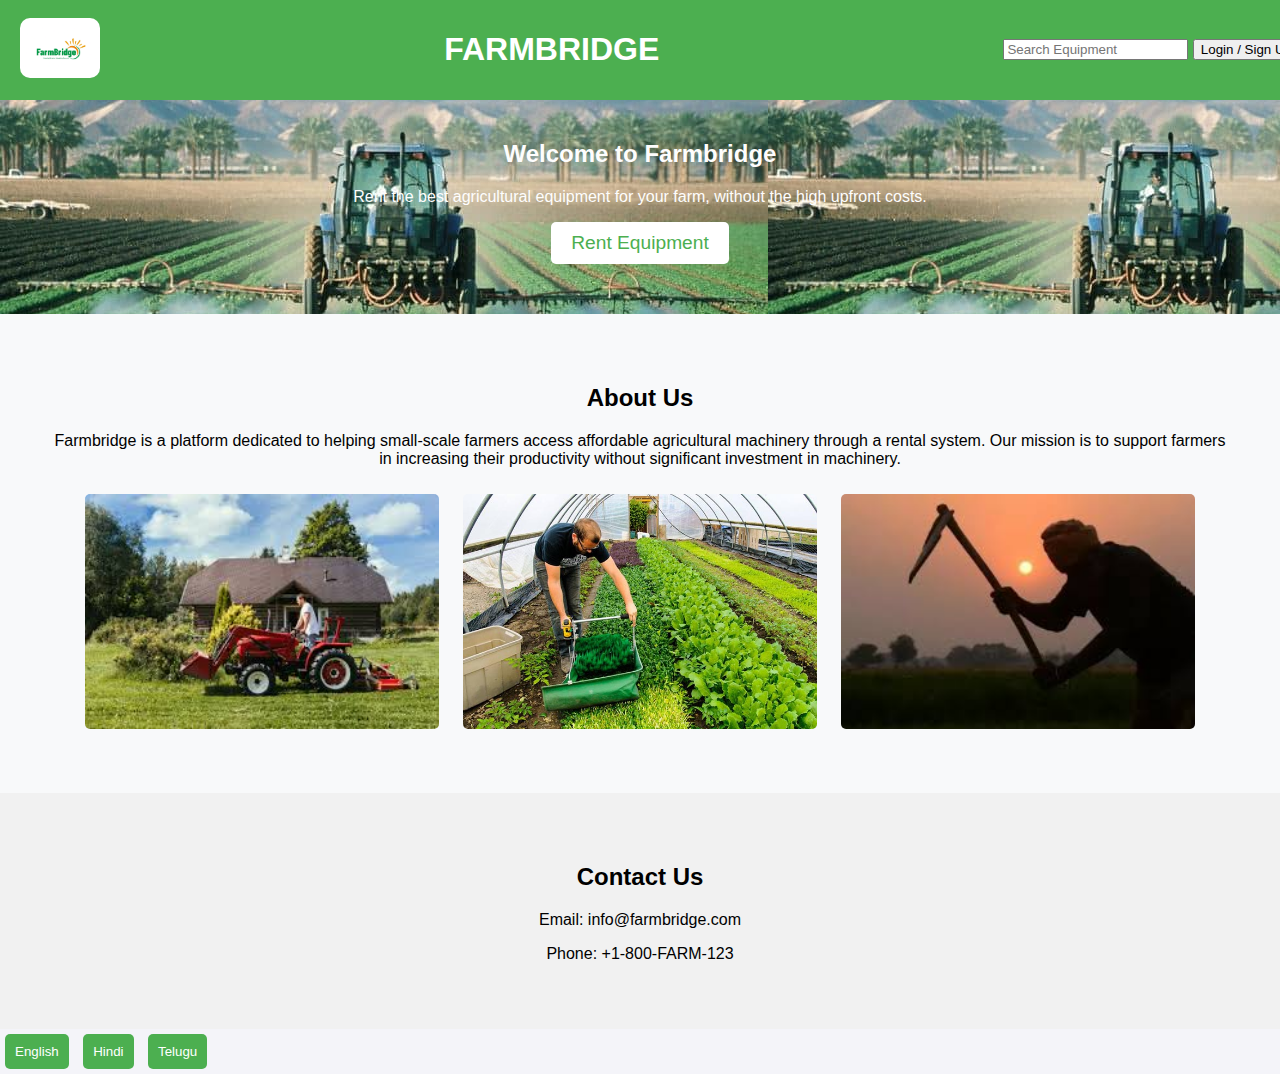
<file: farmbridge/index.html>
<!DOCTYPE html>
<html lang="en">
<head>
    <meta charset="UTF-8">
    <meta name="viewport" content="width=device-width, initial-scale=1.0">
    <title>Farmbridge - AgriTech Rental Platform</title>
    <link rel="stylesheet" href="styles.css">
</head>
<body>
    <!-- Header Section -->
    <header>
        <div class="header-logo">
            <img src="logosample.png" alt="Farmbridge Logo" class="logo">
        </div>
        <div class="header-title">
            <h1>FARMBRIDGE</h1>
        </div>
        <div class="header-right">
            <input type="text" id="search" placeholder="Search Equipment">
            <button id="loginBtn">Login / Sign Up</button>
        </div>
    </header>

    <!-- Main Content -->
    <div class="hero">
        <h2 id="hero-title">Welcome to Farmbridge</h2>
        <p id="hero-subtitle">Rent the best agricultural equipment for your farm, without the high upfront costs.</p>
        <button id="equipments" class="rent-btn">Rent Equipment</button>
    </div>

    <section id="about-us">
        <h2>About Us</h2>
        <p id="about-us-text">Farmbridge is a platform dedicated to helping small-scale farmers access affordable agricultural machinery through a rental system. Our mission is to support farmers in increasing their productivity without significant investment in machinery.</p>
        <div class="image-gallery">
            <img src="F1.jpeg" alt="Farming Image 1">
            <img src="F2.jpg" alt="Farming Image 2">
            <img src="F3.jpeg" alt="Farming Image 3">
        </div>
    </section>

    <section id="contact-us">
        <h2>Contact Us</h2>
        <p id="contact-email">Email: info@farmbridge.com</p>
        <p id="contact-phone">Phone: +1-800-FARM-123</p>
    </section>

    <!-- Language Selector -->
    <div id="language-selector">
        <button onclick="changeLanguage('en')">English</button>
        <button onclick="changeLanguage('hi')">Hindi</button>
        <button onclick="changeLanguage('te')">Telugu</button>
    </div>

    <script src="app.js"></script>
</body>
</html>
</file>
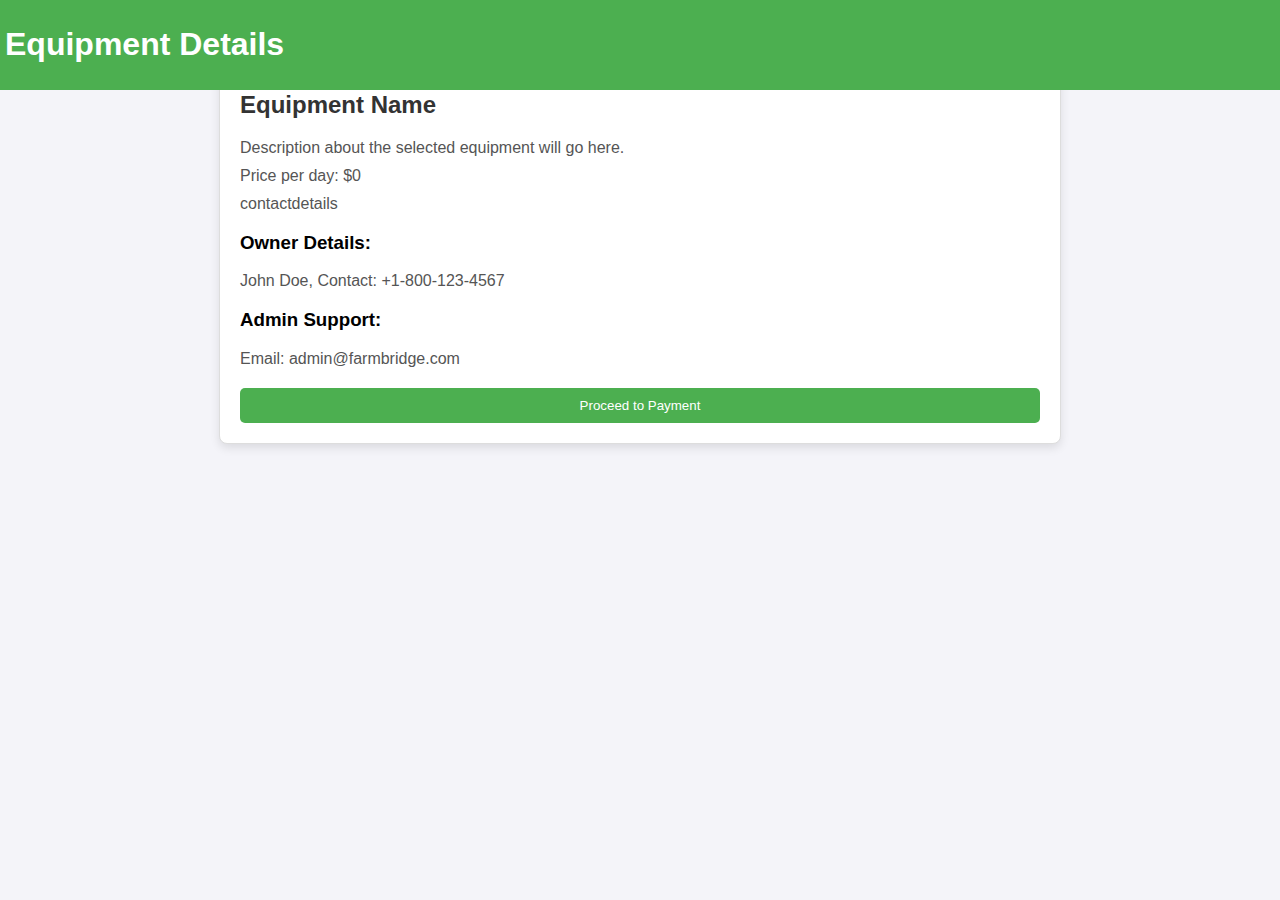
<file: farmbridge/details.html>
<!DOCTYPE html>
<html lang="en">
<head>
    <meta charset="UTF-8">
    <meta name="viewport" content="width=device-width, initial-scale=1.0">
    <title>Farmbridge - Equipment Details</title>
    <link rel="stylesheet" href="styles.css">
    <style>
        body {
            font-family: Arial, sans-serif;
            margin: 0;
            padding: 0;
            background-color: #f4f4f9;
        }

        header {
            background-color: #4CAF50;
            color: white;
            padding: 5px;
            text-align: center;
        }

        .details-container {
            max-width: 800px;
            margin: 50px auto;
            padding: 20px;
            background: #ffffff;
            border: 1px solid #ddd;
            border-radius: 8px;
            box-shadow: 0 4px 10px rgba(0, 0, 0, 0.1);
        }

        .details-container h2 {
            color: #333;
            margin-bottom: 20px;
        }

        .details-container p {
            margin: 10px 0;
            color: #555;
        }

        .details-container .btn {
            display: block;
            width: 100%;
            padding: 10px;
            background-color: #4CAF50;
            color: white;
            border: none;
            border-radius: 5px;
            text-align: center;
            margin-top: 20px;
            cursor: pointer;
        }

        .details-container .btn:hover {
            background-color: #45a049;
        }
    </style>
</head>
<body>
    <header>
        <h1>Equipment Details</h1>
    </header>

    <div class="details-container">
        <h2 id="equipmentName">Equipment Name</h2>
        <p id="equipmentDescription">Description about the selected equipment will go here.</p>
        <p id="price">Price per day: $0</p>
        <p id="contact">contactdetails</p>
        <h3>Owner Details:</h3>
        <p>John Doe, Contact: +1-800-123-4567</p>
        <h3>Admin Support:</h3>
        <p>Email: admin@farmbridge.com</p>
        <button class="btn">Proceed to Payment</button>
    </div>

    <script>
        // Example data (ideally fetched dynamically from a database)
        const equipmentDetails = {
            1: { name: "Tractor", description: "Heavy-duty tractor for large fields", price: 100, contact : xxxxxxxxxx },
            2: { name: "Plow", description: "Plowing tool for soil preparation", price: 40, contact : xxxxxxxxxx },
            3: { name: "Seeder", description: "Automatic seed planter", price: 50, contact : xxxxxxxxxx },
        };

        // Extract equipment ID from query parameters
        const urlParams = new URLSearchParams(window.location.search);
        const equipmentId = urlParams.get('id');

        // Populate details dynamically
        if (equipmentId && equipmentDetails[equipmentId]) {
            const details = equipmentDetails[equipmentId];
            document.getElementById('equipmentName').textContent = details.name;
            document.getElementById('equipmentDescription').textContent = details.description;
            document.getElementById('price').textContent = `Price per day: $${details.price}`;
        } else {
            alert("Invalid equipment selected.");
        }
    </script>
</body>
</html>
</file>
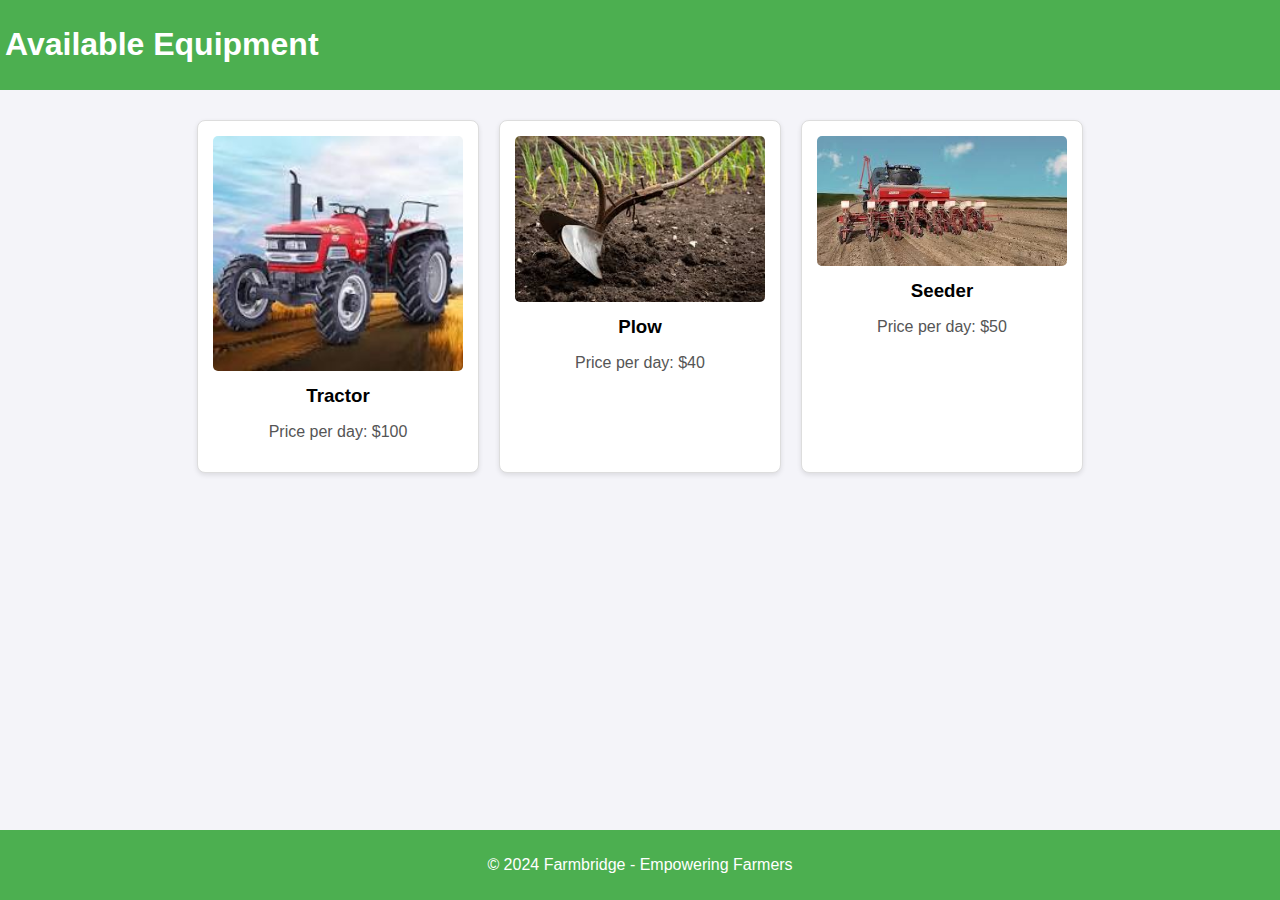
<file: farmbridge/equipment.html>
<!DOCTYPE html>
<html lang="en">
<head>
    <meta charset="UTF-8">
    <meta name="viewport" content="width=device-width, initial-scale=1.0">
    <title>Farmbridge - Equipment</title>
    <link rel="stylesheet" href="styles.css">
    <style>
        body {
            font-family: Arial, sans-serif;
            margin: 0;
            padding: 0;
            background-color: #f4f4f9;
        }

        header {
            background-color: #4CAF50;
            color: white;
            padding: 5px;
            text-align: center;
        }

        .equipment-container {
            display: flex;
            flex-wrap: wrap;
            justify-content: center;
            padding: 20px;
            gap: 20px;
        }

        .equipment-item {
            margin-top: 100px;
            background-color: #ffffff;
            border: 1px solid #ddd;
            border-radius: 8px;
            width: 250px;
            padding: 15px;
            text-align: center;
            align-items: end;
            box-shadow: 0 2px 5px rgba(0, 0, 0, 0.1);
            transition: transform 0.3s ease, box-shadow 0.3s ease;
            cursor: pointer;
        }

        .equipment-item:hover {
            transform: scale(1.05);
            box-shadow: 0 4px 10px rgba(0, 0, 0, 0.2);
        }

        .equipment-item img {
            width: 100%;
            border-radius: 5px;
        }

        .equipment-item h3 {
            margin: 10px 0;
        }

        .equipment-item p {
            color: #555;
        }

        footer {
            background-color: #4CAF50;
            color: white;
            text-align: center;
            padding: 10px 0;
            position: fixed;
            bottom: 0;
            width: 100%;
        }
    </style>
</head>
<body>
    <header>
        <h1>Available Equipment</h1>
    </header>

    <div class="equipment-container">
        <!-- Equipment Items -->
        <div class="equipment-item" onclick="navigateToDetails(1)">
            <img src="tractor.jpeg" alt="Tractor">
            <h3>Tractor</h3>
            <p>Price per day: $100</p>
        </div>
        <div class="equipment-item" onclick="navigateToDetails(2)">
            <img src="plow.jpeg" alt="Plow">
            <h3>Plow</h3>
            <p>Price per day: $40</p>
        </div>
        <div class="equipment-item" onclick="navigateToDetails(3)">
            <img src="seeder.jpeg" alt="Seeder">
            <h3>Seeder</h3>
            <p>Price per day: $50</p>
        </div>
    </div>

    <footer>
        <p>&copy; 2024 Farmbridge - Empowering Farmers</p>
    </footer>

    <script>
        function navigateToDetails(equipmentId) {
            // Redirect to details page with equipment ID as a query parameter
            window.location.href = `details.html?id=${equipmentId}`;
        }
    </script>
</body>
</html>
</file>
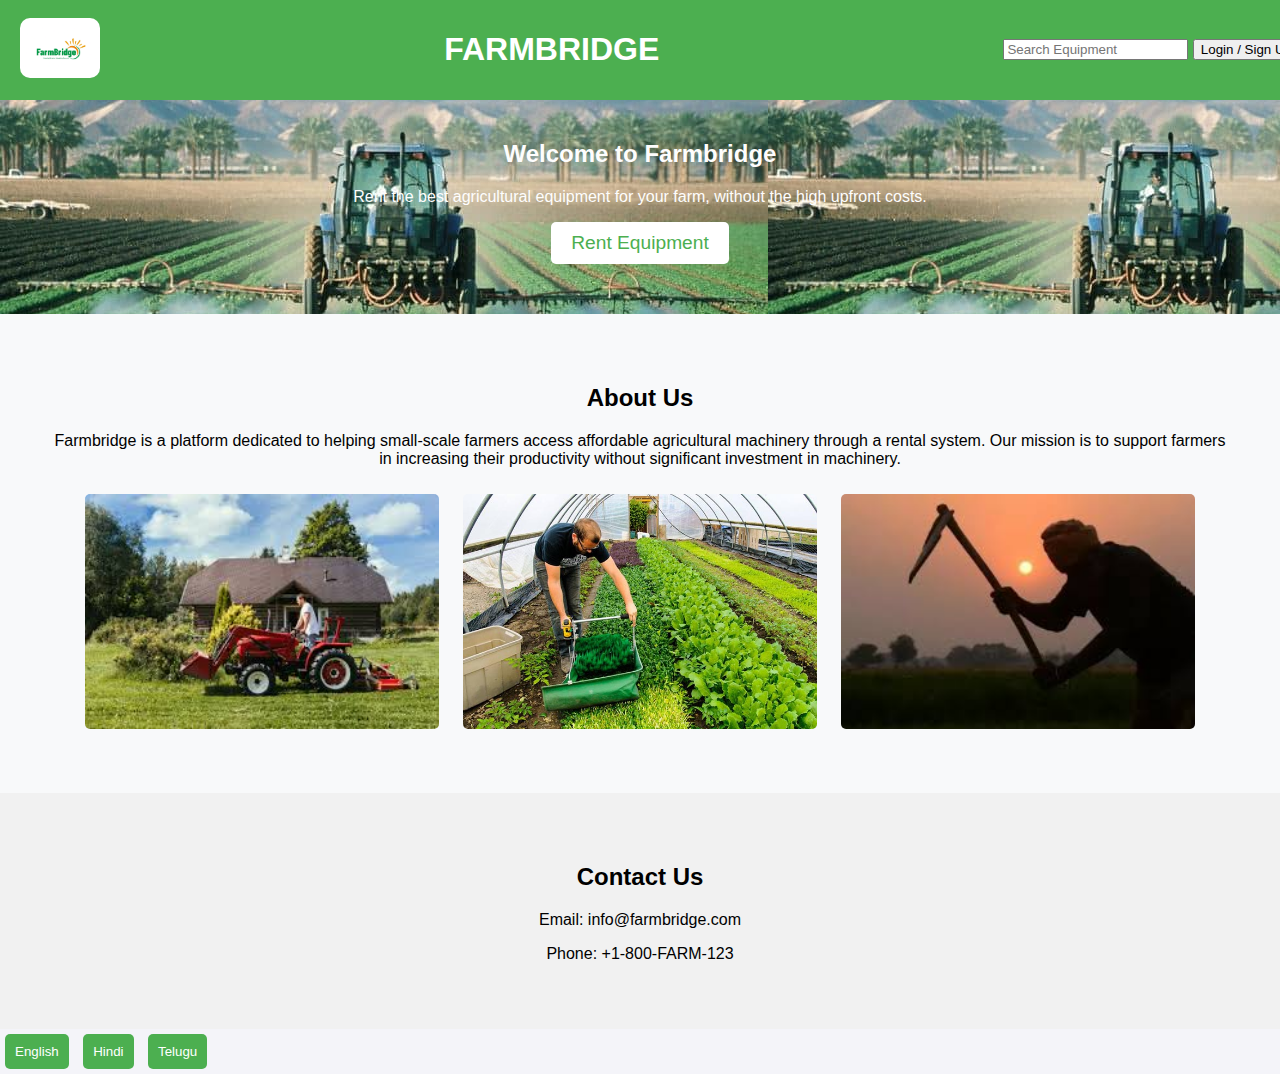
<file: farmbridge/farmbridge.html>
<!DOCTYPE html>
<html lang="en">
<head>
    <meta charset="UTF-8">
    <meta name="viewport" content="width=device-width, initial-scale=1.0">
    <title>Farmbridge - AgriTech Rental Platform</title>
    <link rel="stylesheet" href="styles.css">
</head>
<body>
    <!-- Header Section -->
    <header>
        <div class="header-logo">
            <img src="logosample.png" alt="Farmbridge Logo" class="logo">
        </div>
        <div class="header-title">
            <h1>FARMBRIDGE</h1>
        </div>
        <div class="header-right">
            <input type="text" id="search" placeholder="Search Equipment">
            <button id="loginBtn">Login / Sign Up</button>
        </div>
    </header>

    <!-- Main Content -->
    <div class="hero">
        <h2 id="hero-title">Welcome to Farmbridge</h2>
        <p id="hero-subtitle">Rent the best agricultural equipment for your farm, without the high upfront costs.</p>
        <button id="equipments" class="rent-btn">Rent Equipment</button>
    </div>

    <section id="about-us">
        <h2>About Us</h2>
        <p id="about-us-text">Farmbridge is a platform dedicated to helping small-scale farmers access affordable agricultural machinery through a rental system. Our mission is to support farmers in increasing their productivity without significant investment in machinery.</p>
        <div class="image-gallery">
            <img src="F1.jpeg" alt="Farming Image 1">
            <img src="F2.jpg" alt="Farming Image 2">
            <img src="F3.jpeg" alt="Farming Image 3">
        </div>
    </section>

    <section id="contact-us">
        <h2>Contact Us</h2>
        <p id="contact-email">Email: info@farmbridge.com</p>
        <p id="contact-phone">Phone: +1-800-FARM-123</p>
    </section>

    <!-- Language Selector -->
    <div id="language-selector">
        <button onclick="changeLanguage('en')">English</button>
        <button onclick="changeLanguage('hi')">Hindi</button>
        <button onclick="changeLanguage('te')">Telugu</button>
    </div>

    <script src="app.js"></script>
</body>
</html>
</file>
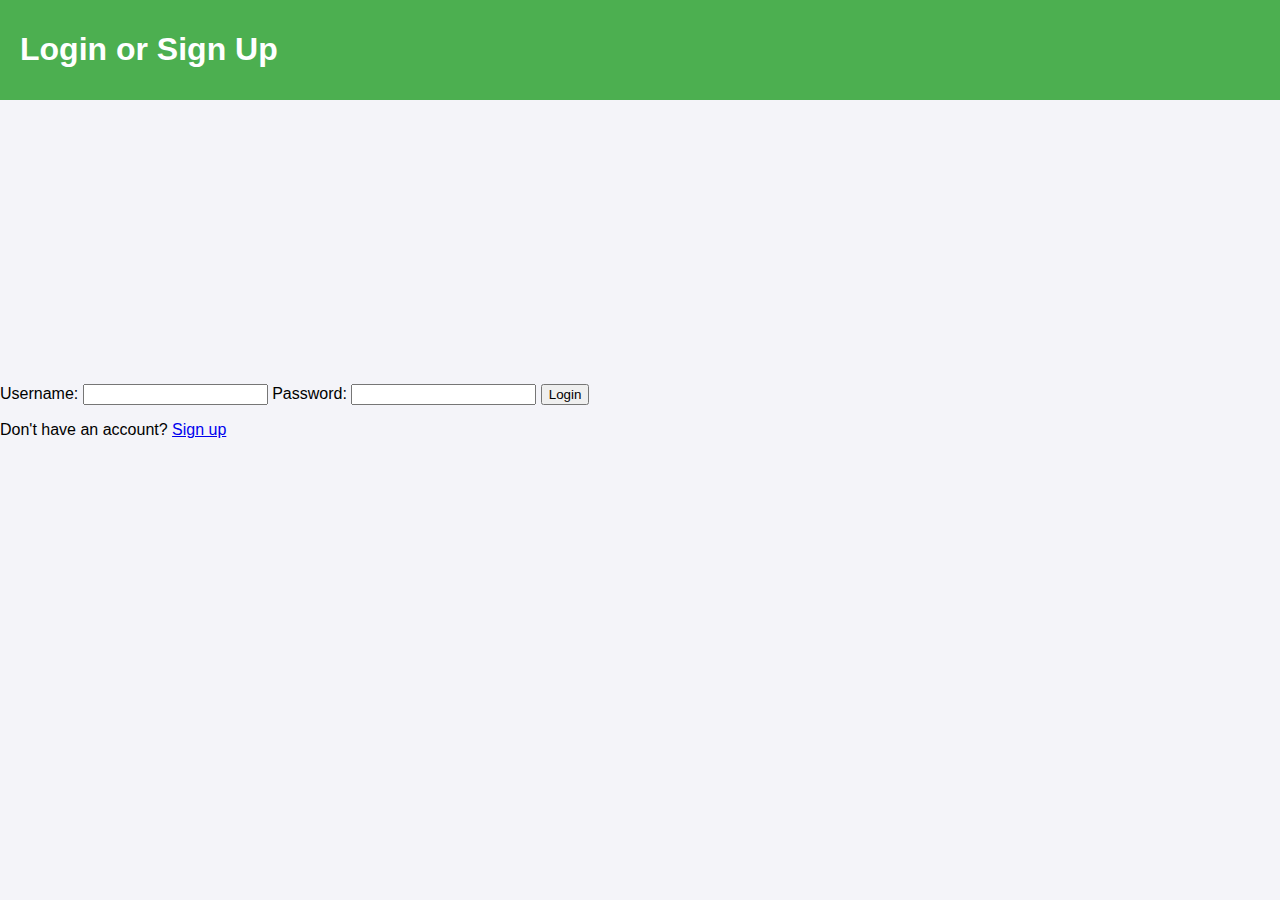
<file: farmbridge/login.html>
<!DOCTYPE html>
<html lang="en">
<head>
    <meta charset="UTF-8">
    <meta name="viewport" content="width=device-width, initial-scale=1.0">
    <title>Farmbridge - Login/Signup</title>
    <link rel="stylesheet" href="styles.css">
</head>
<body>
    <header>
        <h1>Login or Sign Up</h1>
    </header>
    <main>
        <div class="form-container">
            <form>
                <label for="username">Username:</label>
                <input type="text" id="username" name="username" required>
                
                <label for="password">Password:</label>
                <input type="password" id="password" name="password" required>
                
                <button type="submit">Login</button>
            </form>
            <p>Don't have an account? <a href="#">Sign up</a></p>
        </div>
    </main>
</body>
</html>
</file>
<file: farmbridge/styles.css>
body, html {
    margin: 0;
    padding: 0;
    font-family: Arial, sans-serif;
    background-color: #f4f4f9;
}

header {
    display: flex;
    justify-content: space-between;
    align-items: center;
    padding: 10px 20px;
    background-color: #4CAF50;
    color: white;
    position: fixed;
    width: 100%;
    top: 0;
    z-index: 1000;
}

.logo {
    width: 80px;
    border-radius: 10px;
}

.hero {
    margin-top: 70px;
    padding: 50px;
    background: linear-gradient(to right, #a8e063, #56ab2f);
    text-align: center;
    color: rgb(254, 253, 253);
}

.rent-btn {
    padding: 10px 20px;
    background-color: #ffffff;
    color: #4CAF50;
    border: none;
    border-radius: 5px;
    font-size: 1.2em;
    cursor: pointer;
}

.rent-btn:hover {
    background-color: #e0e0e0;
}

/* Gallery */
.image-gallery img {
    width: 30%;
    margin: 10px;
    border-radius: 5px;
}

#about-us {
    text-align: center;
    padding: 50px;
    background-color: #f8f9fa;
}

#contact-us {
    text-align: center;
    padding: 50px;
    background-color: #f1f1f1;
}

#language-selector button {
    padding: 10px;
    margin: 5px;
    border: none;
    border-radius: 5px;
    background-color: #4CAF50;
    color: white;
    cursor: pointer;
}

#language-selector button:hover {
    background-color: #45a049;
}
.equipment-item{
    align-items: center;
    justify-content: center;
}
.header-logo{
    width: 80px;
    border-radius: 10px;
}

.hero{
    background-image: url('sample1.jpg');
}
.form-container{
    margin-top: 30%;
    
}
</file>
